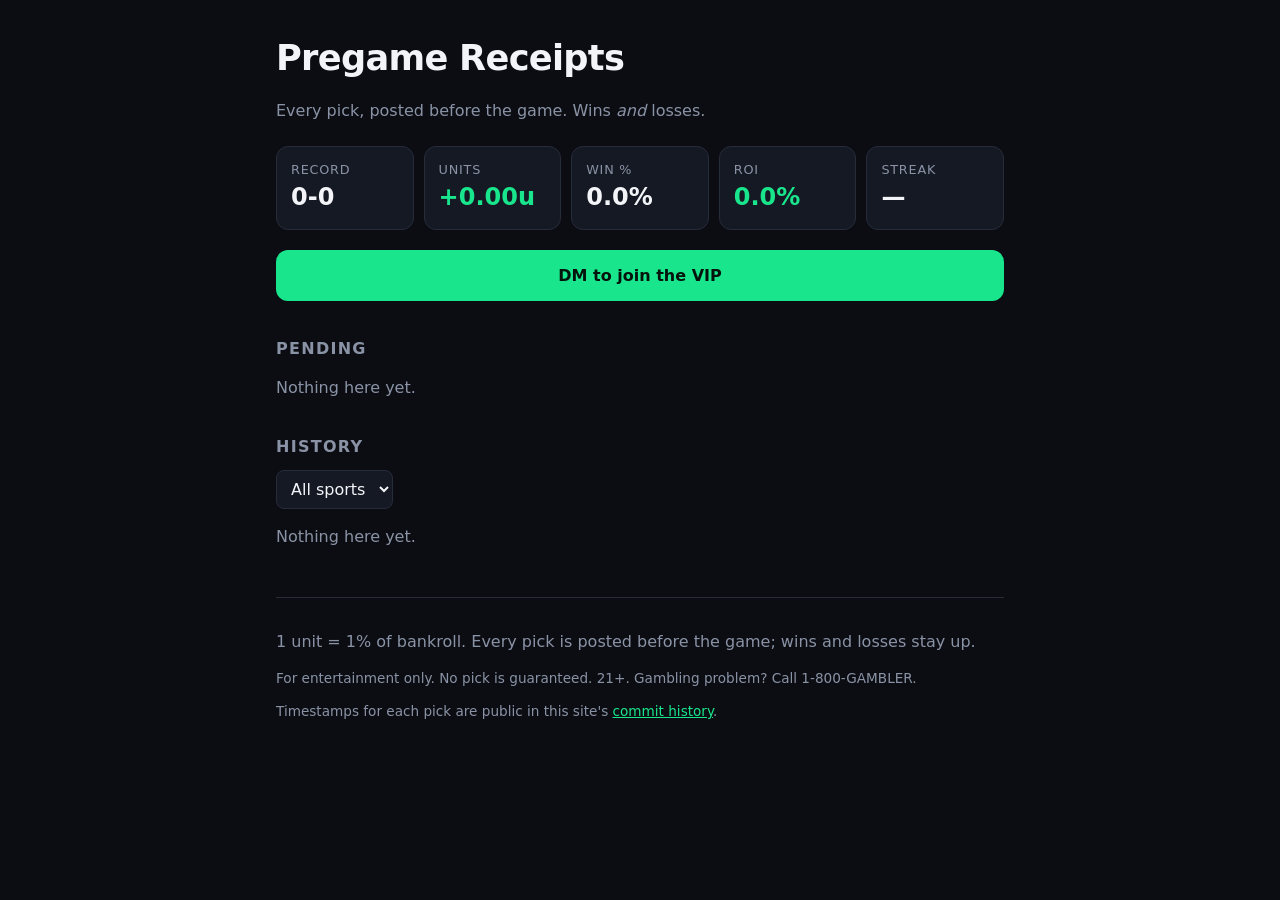
<file: index.html>
<!doctype html>
<html lang="en">
<head>
<meta charset="utf-8">
<meta name="viewport" content="width=device-width, initial-scale=1">
<title>Pick Record</title>
<link rel="stylesheet" href="css/site.css">
</head>
<body>
<main>
  <header>
    <h1 id="brand">Picks</h1>
    <p class="muted">Every pick, posted before the game. Wins <em>and</em> losses.</p>
  </header>

  <section class="tiles" id="tiles"></section>

  <a class="cta" id="cta" href="#">Join</a>

  <section>
    <h2>Pending</h2>
    <div id="pending"></div>
  </section>

  <section>
    <h2>History</h2>
    <div class="filters">
      <select id="sport"><option value="">All sports</option></select>
    </div>
    <div id="history"></div>
  </section>

  <footer>
    <p id="unitNote" class="muted"></p>
    <p id="disclaimer" class="muted small"></p>
    <p class="muted small">Timestamps for each pick are public in this site's
      <a id="repo" href="https://github.com/tylerhong3-creator/propselling/commits/main/data/picks.json">commit history</a>.</p>
  </footer>
</main>

<script type="module">
import { summarize, profit, byNewest, fmtOdds, fmtUnits, fmtRecord, fmtPct } from "./js/stats.js";

const [cfg, picks] = await Promise.all(
  ["data/config.json", "data/picks.json"].map((u) => fetch(u, { cache: "no-store" }).then((r) => r.json()))
);
const $ = (id) => document.getElementById(id);
const esc = (s) => String(s).replace(/[&<>"']/g, (c) => `&#${c.charCodeAt(0)};`);

document.title = `${cfg.brand} — Record`;
$("brand").textContent = cfg.brand;
$("cta").href = cfg.joinUrl;
$("cta").textContent = cfg.joinLabel;
$("unitNote").textContent = cfg.unitNote;
$("disclaimer").textContent = cfg.disclaimer;

const sports = [...new Set(picks.map((p) => p.sport))].sort();
$("sport").innerHTML += sports.map((s) => `<option>${esc(s)}</option>`).join("");

function tiles(s) {
  const t = [
    ["Record", fmtRecord(s)],
    ["Units", fmtUnits(s.units), s.units >= 0 ? "pos" : "neg"],
    ["Win %", fmtPct(s.winPct)],
    ["ROI", fmtPct(s.roi), s.roi >= 0 ? "pos" : "neg"],
    ["Streak", s.streak || "—"],
  ];
  return t.map(([k, v, c = ""]) => `<div class="tile"><span>${k}</span><strong class="${c}">${v}</strong></div>`).join("");
}

function rows(list) {
  if (!list.length) return `<p class="muted">Nothing here yet.</p>`;
  return `<ul class="picks">${list.map((p) => {
    const pl = p.result === "pending" || p.result === "void" ? "" : fmtUnits(profit(p));
    return `<li class="${p.result}">
      <div><strong>${esc(p.pick)}</strong> <span class="muted">${fmtOdds(p.odds)} · ${p.units}u</span>
        <div class="muted small">${esc(p.sport)} · ${esc(p.game)} · ${p.date}</div></div>
      <div class="res"><span class="badge">${p.result}</span><span>${pl}</span></div></li>`;
  }).join("")}</ul>`;
}

function render() {
  const sport = $("sport").value;
  const scoped = picks.filter((p) => !sport || p.sport === sport);
  $("tiles").innerHTML = tiles(summarize(scoped));
  $("pending").innerHTML = rows(scoped.filter((p) => p.result === "pending").sort(byNewest));
  $("history").innerHTML = rows(scoped.filter((p) => p.result !== "pending").sort(byNewest));
}
$("sport").onchange = render;
render();
</script>
</body>
</html>
</file>
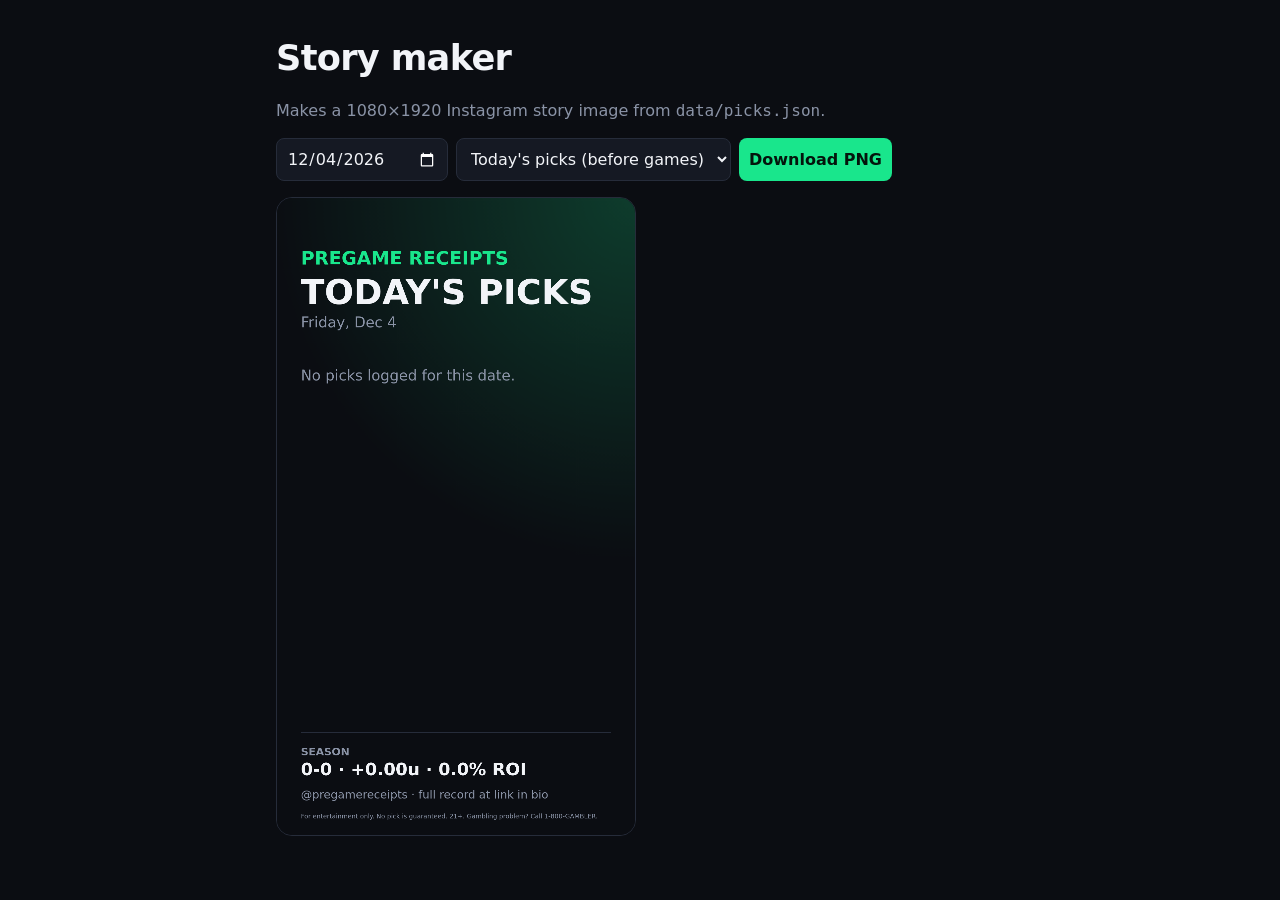
<file: story.html>
<!doctype html>
<html lang="en">
<head>
<meta charset="utf-8">
<meta name="viewport" content="width=device-width, initial-scale=1">
<title>Story Maker</title>
<link rel="stylesheet" href="css/site.css">
<style>
  .controls { display: flex; flex-wrap: wrap; gap: 8px; margin: 16px 0; }
  input, button { background: var(--panel); color: var(--text); border: 1px solid var(--line); border-radius: 8px; padding: 8px 10px; font: inherit; }
  button.primary { background: var(--accent); color: #04140c; border: 0; font-weight: 700; }
  canvas { width: 100%; max-width: 360px; display: block; border-radius: 16px; border: 1px solid var(--line); }
</style>
</head>
<body>
<main>
  <h1>Story maker</h1>
  <p class="muted">Makes a 1080×1920 Instagram story image from <code>data/picks.json</code>.</p>
  <div class="controls">
    <input type="date" id="date">
    <select id="mode">
      <option value="picks">Today's picks (before games)</option>
      <option value="recap">Recap (after games)</option>
    </select>
    <button class="primary" id="dl">Download PNG</button>
  </div>
  <canvas id="c" width="1080" height="1920"></canvas>
</main>

<script type="module">
import { summarize, profit, fmtOdds, fmtUnits, fmtRecord, fmtPct } from "./js/stats.js";

const [cfg, picks] = await Promise.all(
  ["data/config.json", "data/picks.json"].map((u) => fetch(u, { cache: "no-store" }).then((r) => r.json()))
);
const $ = (id) => document.getElementById(id);
const C = { bg: "#0b0d12", panel: "#151923", line: "#262c3a", text: "#f2f4f8", muted: "#8a93a6", win: "#19e68c", loss: "#ff5468", push: "#f5c542" };
const FONT = `system-ui, -apple-system, "Segoe UI", sans-serif`;
const ctx = $("c").getContext("2d");

$("date").value = new Date().toLocaleDateString("en-CA");
const params = new URLSearchParams(location.search);
if (params.get("date")) $("date").value = params.get("date");
if (params.get("mode")) $("mode").value = params.get("mode");

function text(str, x, y, size, color = C.text, weight = 700, align = "left") {
  ctx.font = `${weight} ${size}px ${FONT}`;
  ctx.fillStyle = color;
  ctx.textAlign = align;
  ctx.fillText(str, x, y);
}
function fit(str, max, size, weight = 700, min = 24) {
  ctx.font = `${weight} ${size}px ${FONT}`;
  while (ctx.measureText(str).width > max && size > min) ctx.font = `${weight} ${--size}px ${FONT}`;
  return size;
}
function card(x, y, w, h, stripe) {
  ctx.fillStyle = C.panel;
  ctx.beginPath(); ctx.roundRect(x, y, w, h, 28); ctx.fill();
  ctx.strokeStyle = C.line; ctx.lineWidth = 2; ctx.stroke();
  ctx.fillStyle = stripe;
  ctx.beginPath(); ctx.roundRect(x, y, 12, h, [28, 0, 0, 28]); ctx.fill();
}

function draw() {
  const date = $("date").value;
  const mode = $("mode").value;
  const day = picks.filter((p) => p.date === date && p.result !== "void");
  const list = mode === "picks" ? day : day.filter((p) => ["win", "loss", "push"].includes(p.result));
  const overall = summarize(picks);
  const W = 1080, M = 72;

  ctx.fillStyle = C.bg; ctx.fillRect(0, 0, W, 1920);
  const g = ctx.createRadialGradient(W, 0, 0, W, 0, 1100);
  g.addColorStop(0, "rgba(25,230,140,0.22)"); g.addColorStop(1, "rgba(25,230,140,0)");
  ctx.fillStyle = g; ctx.fillRect(0, 0, W, 1920);

  text(cfg.brand.toUpperCase(), M, 200, fit(cfg.brand.toUpperCase(), W - 2 * M, 56, 800), C.win, 800);
  const nice = new Date(date + "T12:00").toLocaleDateString("en-US", { weekday: "long", month: "short", day: "numeric" });
  text(mode === "picks" ? "TODAY'S PICKS" : "RESULTS", M, 320, 104, C.text, 900);
  text(nice, M, 390, 44, C.muted, 500);

  if (mode === "recap" && list.length) {
    const s = summarize(list);
    text(`${fmtRecord(s)}  ${fmtUnits(s.units)}`, M, 490, 72, s.units >= 0 ? C.win : C.loss, 800);
  }

  const top = mode === "recap" && list.length ? 560 : 470;
  const bottom = 1560;
  const gap = 24;
  const h = list.length ? Math.min(220, (bottom - top - gap * (list.length - 1)) / list.length) : 0;

  if (!list.length) text(mode === "picks" ? "No picks logged for this date." : "No graded picks for this date.", M, top + 80, 44, C.muted, 500);

  list.forEach((p, i) => {
    const y = top + i * (h + gap);
    const color = mode === "picks" ? C.win : C[p.result];
    card(M, y, W - 2 * M, h, color);
    const s1 = Math.min(64, h * 0.3);
    text(p.pick, M + 48, y + h * 0.42, fit(p.pick, W - 2 * M - 360, s1), C.text, 800);
    const sub = `${p.sport} · ${p.game}`;
    text(sub, M + 48, y + h * 0.42 + s1 * 0.95, fit(sub, W - 2 * M - 360, Math.min(36, h * 0.17), 500), C.muted, 500);
    const right = W - M - 40;
    if (mode === "picks") {
      text(fmtOdds(p.odds), right, y + h * 0.42, Math.min(56, h * 0.26), C.text, 800, "right");
      text(`${p.units}U`, right, y + h * 0.42 + s1 * 0.95, Math.min(36, h * 0.17), C.muted, 600, "right");
    } else {
      const label = { win: "✓ WIN", loss: "✗ LOSS", push: "PUSH" }[p.result];
      text(label, right, y + h * 0.42, Math.min(52, h * 0.24), color, 900, "right");
      text(fmtUnits(profit(p)), right, y + h * 0.42 + s1 * 0.95, Math.min(36, h * 0.17), C.muted, 600, "right");
    }
  });

  // Season record footer — always shown so losses are visible too.
  ctx.fillStyle = C.line; ctx.fillRect(M, 1610, W - 2 * M, 2);
  text("SEASON", M, 1680, 32, C.muted, 600);
  text(`${fmtRecord(overall)} · ${fmtUnits(overall.units)} · ${fmtPct(overall.roi)} ROI`, M, 1740, fit(`${fmtRecord(overall)} · ${fmtUnits(overall.units)} · ${fmtPct(overall.roi)} ROI`, W - 2 * M, 52), C.text, 800);
  text(`${cfg.instagram} · full record at link in bio`, M, 1810, 34, C.muted, 500);
  text(cfg.disclaimer, M, 1870, fit(cfg.disclaimer, W - 2 * M, 24, 400, 12), C.muted, 400);
}

$("date").onchange = draw;
$("mode").onchange = draw;
$("dl").onclick = () => {
  const a = document.createElement("a");
  a.download = `${$("mode").value}-${$("date").value}.png`;
  a.href = $("c").toDataURL("image/png");
  a.click();
};
draw();
</script>
</body>
</html>
</file>
<file: css/site.css>
:root {
  --bg: #0b0d12; --panel: #151923; --line: #262c3a; --text: #f2f4f8; --muted: #8a93a6;
  --accent: #19e68c; --neg: #ff5468; --push: #f5c542;
  color-scheme: dark;
}
* { box-sizing: border-box; }
body { margin: 0; background: var(--bg); color: var(--text); font: 16px/1.45 system-ui, -apple-system, "Segoe UI", sans-serif; }
main { max-width: 760px; margin: 0 auto; padding: 32px 16px 64px; }
h1 { font-size: 2.2rem; margin: 0 0 4px; letter-spacing: -0.02em; }
h2 { font-size: 1rem; text-transform: uppercase; letter-spacing: .08em; color: var(--muted); margin: 36px 0 12px; }
a { color: var(--accent); }
.muted { color: var(--muted); }
.small { font-size: .85rem; }
.pos { color: var(--accent); } .neg { color: var(--neg); }

.tiles { display: grid; grid-template-columns: repeat(auto-fit, minmax(120px, 1fr)); gap: 10px; margin-top: 24px; }
.tile { background: var(--panel); border: 1px solid var(--line); border-radius: 12px; padding: 14px; }
.tile span { display: block; color: var(--muted); font-size: .8rem; text-transform: uppercase; letter-spacing: .06em; }
.tile strong { font-size: 1.5rem; font-variant-numeric: tabular-nums; }

.cta { display: block; text-align: center; margin: 20px 0 0; padding: 14px; border-radius: 12px;
  background: var(--accent); color: #04140c; font-weight: 700; text-decoration: none; }

.filters { margin-bottom: 10px; }
select { background: var(--panel); color: var(--text); border: 1px solid var(--line); border-radius: 8px; padding: 8px 10px; font: inherit; }

.picks { list-style: none; margin: 0; padding: 0; }
.picks li { display: flex; justify-content: space-between; gap: 12px; padding: 12px 14px; margin-bottom: 8px;
  background: var(--panel); border: 1px solid var(--line); border-left: 4px solid var(--muted); border-radius: 10px; }
.picks li.win { border-left-color: var(--accent); }
.picks li.loss { border-left-color: var(--neg); }
.picks li.push { border-left-color: var(--push); }
.res { display: flex; flex-direction: column; align-items: flex-end; gap: 4px; font-variant-numeric: tabular-nums; white-space: nowrap; }
.badge { font-size: .7rem; text-transform: uppercase; letter-spacing: .08em; padding: 2px 8px; border-radius: 99px; background: var(--line); }
.win .badge { background: var(--accent); color: #04140c; }
.loss .badge { background: var(--neg); color: #fff; }
.push .badge { background: var(--push); color: #231a00; }
footer { margin-top: 48px; border-top: 1px solid var(--line); padding-top: 16px; }
</file>
